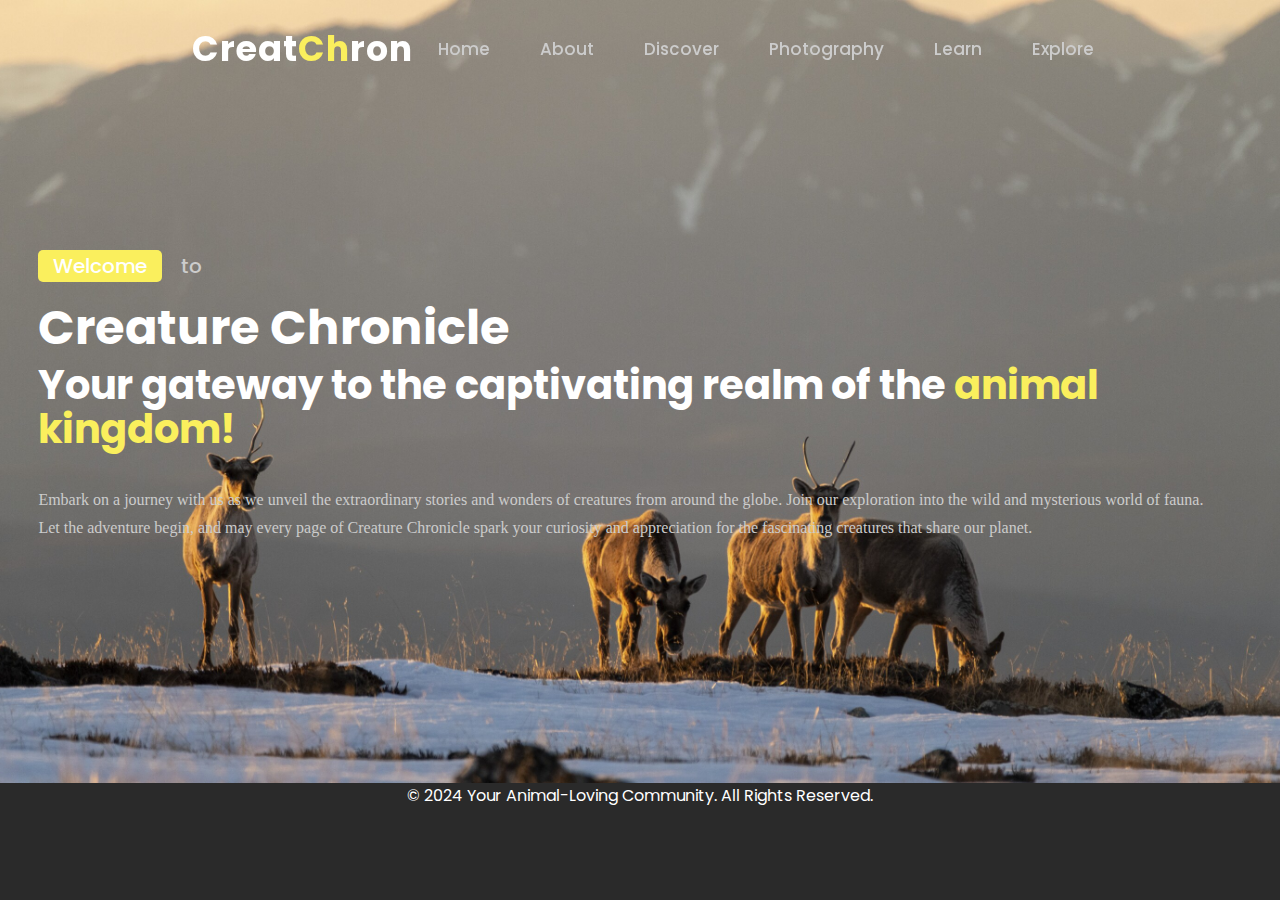
<file: index.html>
<!DOCTYPE html>
<html lang="en">
<head>
    <meta charset="UTF-8">
    <meta name="viewport" content="width=device-width, initial-scale=1.0">
    <title>Creature Chronicle</title>

    <link rel="stylesheet" href="assets/css/style.css">

     <!-- Boxicons -->
     <link href='https://unpkg.com/boxicons@2.1.4/css/boxicons.min.css' rel='stylesheet'>

     <!-- Favicons -->
     <link href="assets/images/favicon.png" rel="icon">

     <link rel="preconnect" href="https://fonts.googleapis.com">
     <link rel="preconnect" href="https://fonts.gstatic.com" crossorigin>
     <link href="https://fonts.googleapis.com/css2?family=Poppins:wght@900&display=swap" rel="stylesheet">

</head>
<body>
    <header>
        <a href="#" class="logo">Creat<span>Ch</span>ron</a>

        <ul class="navlist">
            <li><a href="index.html" class="active">Home</a></li>
            <li><a href="web-pages/about.html" >About</a></li>
            <li><a href="web-pages/discover.html" >Discover</a></li>
            <li><a href="web-pages/photography.html" >Photography</a></li>
            <li><a href="web-pages/learn.html" >Learn</a></li>
            <li><a href="web-pages/explore.html" >Explore</a></li>
        </ul>

        <div class="bx bx-menu" id="menu-icon">

        </div>

    </header>
   
    <section class="home" id="home">
        <div class="home-text">
            <div class="slide">
                <span class="one">Welcome</span>
                <span class="two">to</span>
            </div>

            <h1>Creature Chronicle</h1>
            <h3>Your gateway to the captivating realm of the <span>animal kingdom!</span></h3>
            <p> Embark on a journey with us as we unveil the extraordinary stories and wonders of creatures from around the globe. Join our exploration into the wild and mysterious world of fauna. <br> 
                Let the adventure begin, and may every page of Creature Chronicle spark your curiosity and appreciation for the fascinating creatures that share our planet.</p>
        </div>
        
    </section>

    <footer><center>&copy; 2024 Your Animal-Loving Community. All Rights Reserved.</center></footer>

    <script src="script.js"></script>

</body>
</html>
</file>
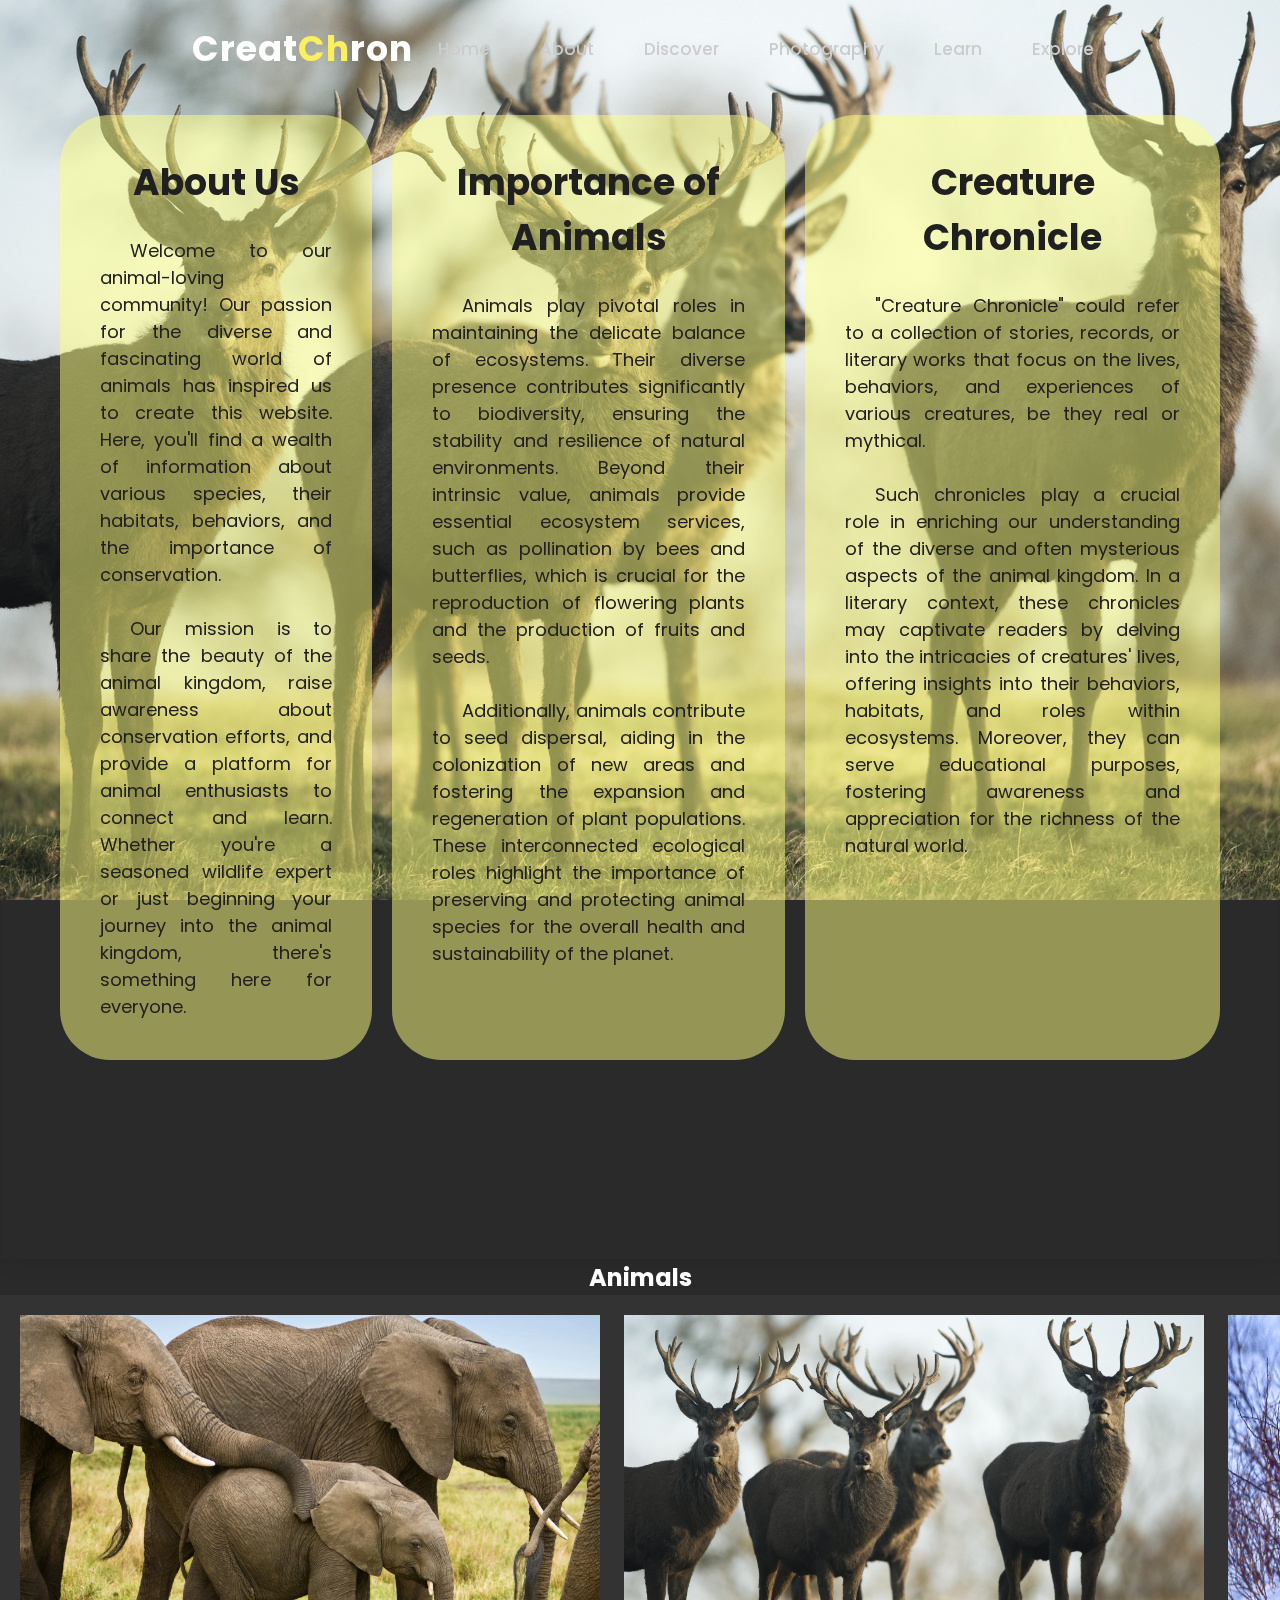
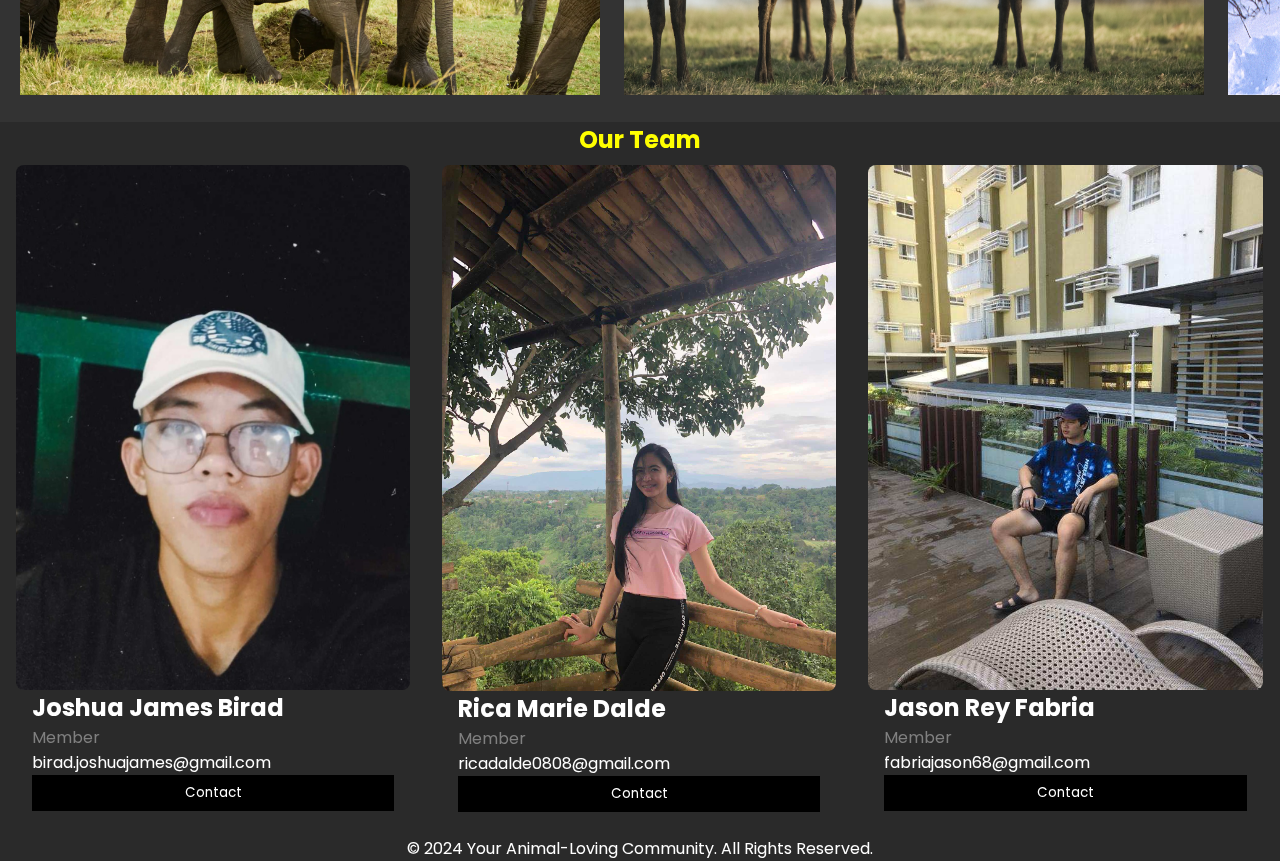
<file: web-pages/about.html>
<!DOCTYPE html>
<html lang="en">
<head>
    <meta charset="UTF-8">
    <meta name="viewport" content="width=device-width, initial-scale=1.0">
    <title>Creature Chronicle</title>

    <link rel="stylesheet" href="../assets/css/style.css">

     <!-- Boxicons -->
     <link href='https://unpkg.com/boxicons@2.1.4/css/boxicons.min.css' rel='stylesheet'>

     <!-- Favicons -->
     <link href="../assets/images/favicon.png" rel="icon">

     <link rel="preconnect" href="https://fonts.googleapis.com">
     <link rel="preconnect" href="https://fonts.gstatic.com" crossorigin>
     <link href="https://fonts.googleapis.com/css2?family=Poppins:wght@900&display=swap" rel="stylesheet">


</head>
<body>
    <header>
        <a href="#" class="logo">Creat<span>Ch</span>ron</a>

        <ul class="navlist">
            <li><a href="../index.html" class="active">Home</a></li>
            <li><a href="../web-pages/about.html" >About</a></li>
            <li><a href="../web-pages/discover.html" >Discover</a></li>
            <li><a href="../web-pages/photography.html" >Photography</a></li>
            <li><a href="../web-pages/learn.html" >Learn</a></li>
            <li><a href="../web-pages/explore.html" >Explore</a></li>
        </ul>

        <div class="bx bx-menu" id="menu-icon">

        </div>

    </header>

    <!-- about section -->
    <section id="about" class="about-section">
        <div class="abt-section">
            <div class="abt-img">
                <h1><center>About Us</center></h1> <br>
                <p class="indented-text">Welcome to our animal-loving community! Our passion for the diverse and fascinating world of animals has inspired us to create this website. Here, you'll find a wealth of information about various species, their habitats, behaviors, and the importance of conservation.</p> 
                <br>
                <p class="indented-text">Our mission is to share the beauty of the animal kingdom, raise awareness about conservation efforts,
                    and provide a platform for animal enthusiasts to connect and learn. Whether you're a seasoned wildlife
                    expert or just beginning your journey into the animal kingdom, there's something here for everyone.</p>
            </div>
        
            <div class="abt-img">
                <h1><center>Importance of Animals</center></h1> <br>
                <p class="indented-text">Animals play pivotal roles in maintaining the delicate balance of ecosystems. Their diverse presence contributes significantly to biodiversity, ensuring the stability and resilience of natural environments. Beyond their intrinsic value, animals provide essential ecosystem services, such as pollination by bees and butterflies, which is crucial for the reproduction of flowering plants and the production of fruits and seeds.</p> 
                <br>
                <p class="indented-text">Additionally, animals contribute to seed dispersal, aiding in the colonization of new areas and fostering the expansion and regeneration of plant populations. These interconnected ecological roles highlight the importance of preserving and protecting animal species for the overall health and sustainability of the planet.</p>
            </div>
        
            <div class="abt-img">
                <h1><center>Creature Chronicle</center></h1> <br>
                <p class="indented-text">"Creature Chronicle" could refer to a collection of stories, records, or literary works that focus on the lives, behaviors, and experiences of various creatures, be they real or mythical.</p>
                <br>
                <p class="indented-text">Such chronicles play a crucial role in enriching our understanding of the diverse and often mysterious aspects of the animal kingdom. In a literary context, these chronicles may captivate readers by delving into the intricacies of creatures' lives, offering insights into their behaviors, habitats, and roles within ecosystems. Moreover, they can serve educational purposes, fostering awareness and appreciation for the richness of the natural world.</p>
            </div>
        </div>
        
           
    </section> 
            
        <body>
        
          <!-- Existing content goes here -->
        
          <h2><center>Animals</center></h2>
        
          <div class="scroll-container">
            <img src="../ele.webp" alt="ele" width="600" height="400">
            <img src="../goat.jpg" alt="goat" width="600" height="400">
            <img src="../beeer.png" alt="beeer" width="600" height="400">
            <img src="../shark.webp" alt="shark" width="600" height="400">
            <img src="../panda.jpg" alt="panda" width="600" height="400">
            <img src="../tucks.jpg" alt="tucks" width="600" height="400">
            <img src="../octupos.webp" alt="octupos" width="600" height="400">
            <img src="../lizard.jpg" alt="lizard" width="600" height="400">
            <img src="../snakes.webp" alt="snake" width="600" height="400">
            <img src="../crocs.webp" alt="crocs" width="600" height="400">
            <img src="../liom.webp" alt="liom" width="600" height="400">
             

          </div>
          </div>
          </div>

          </div>

          </div>
            
           
                    
        
    </section> 
    <!-- team section -->
    <h2 style="text-align:center; color:yellow;">Our Team</h2>

    <div class="row">
        <div class="column">
            <div class="card">
                <img src="../birad.jpg" alt="Joshua" style="width:100%">
                <div class="container">
                    <h2>Joshua James Birad</h2>
                    <p class="title">Member</p>
                    <p>birad.joshuajames@gmail.com
                        </p>
                    <p><button class="button">Contact</button></p>
                </div>
            </div>
        </div>

        <div class="column">
            <div class="card">
                <img src="../dalde.jpg" alt="Rica" style="width:100%">
                <div class="container">
                    <h2>Rica Marie Dalde</h2>
                    <p class="title">Member</p>
                   
                    <p>ricadalde0808@gmail.com</p>
                    <p><button class="button">Contact</button></p>
                </div>
            </div>
        </div>

        <div class="column">
            <div class="card">
                <img src="../jason.jpg" alt="Jason" style="width:100%">
                <div class="container">
                    <h2>Jason Rey Fabria</h2>
                    <p class="title">Member</p>
                    
                    <p>fabriajason68@gmail.com</p>
                    <p><button class="button" >Contact</button></p>
                </div>
            </div>
        </div>
    </div>

    <footer><center>&copy; 2024 Your Animal-Loving Community. All Rights Reserved.</center></footer>

    <script src="../script.js"></script>

</body>
</html>
</file>
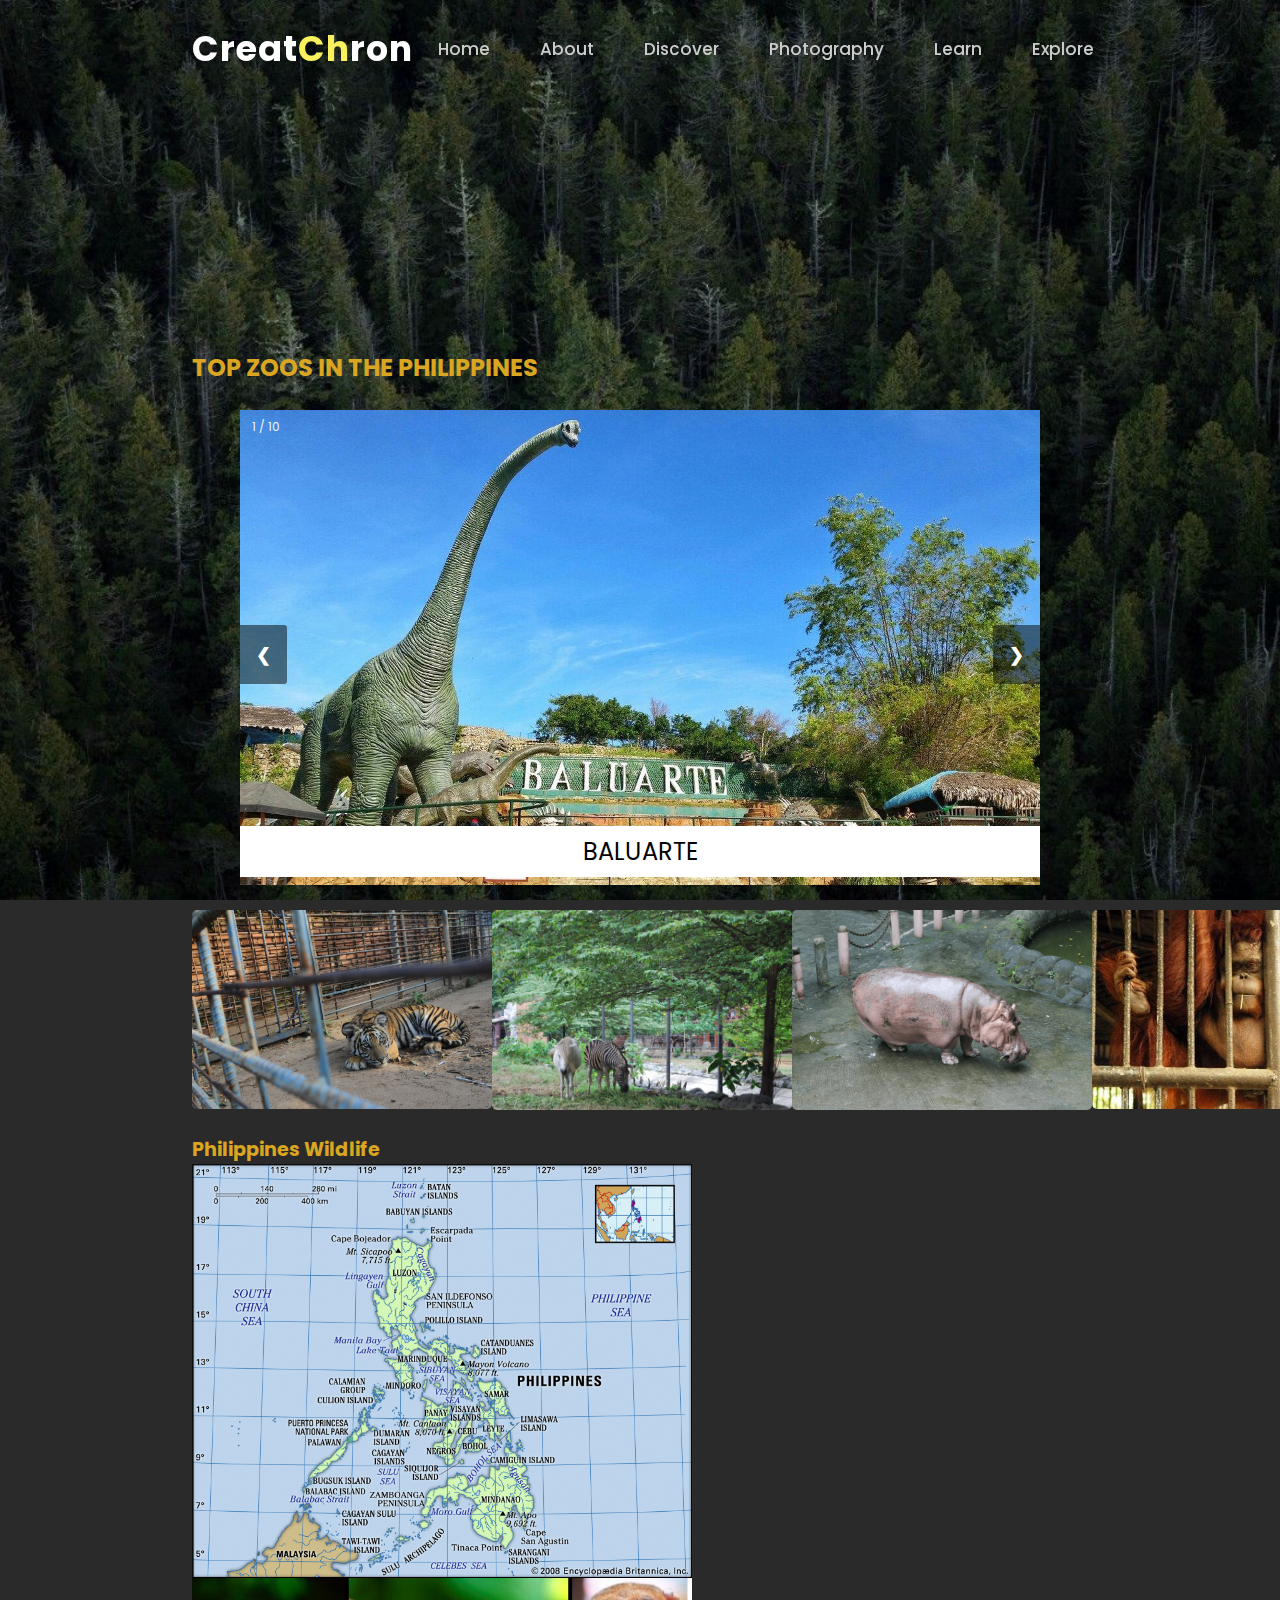
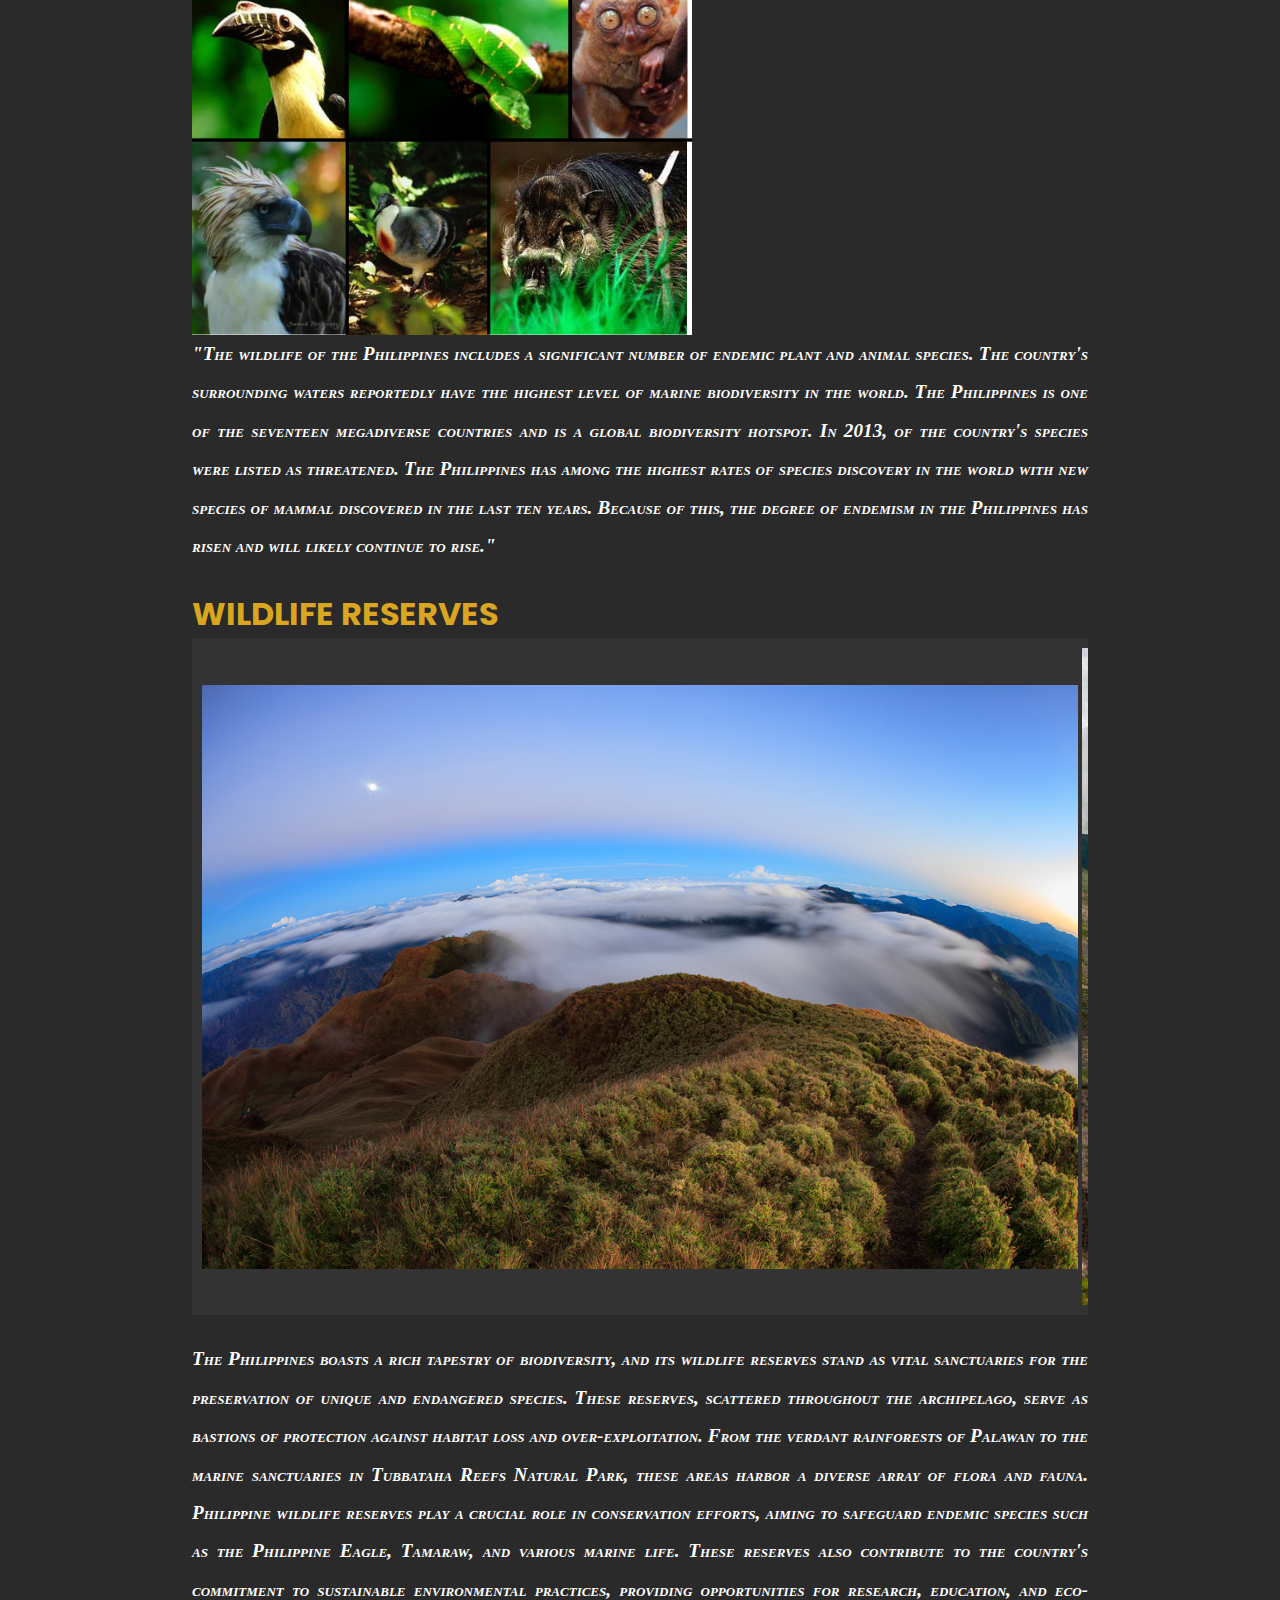
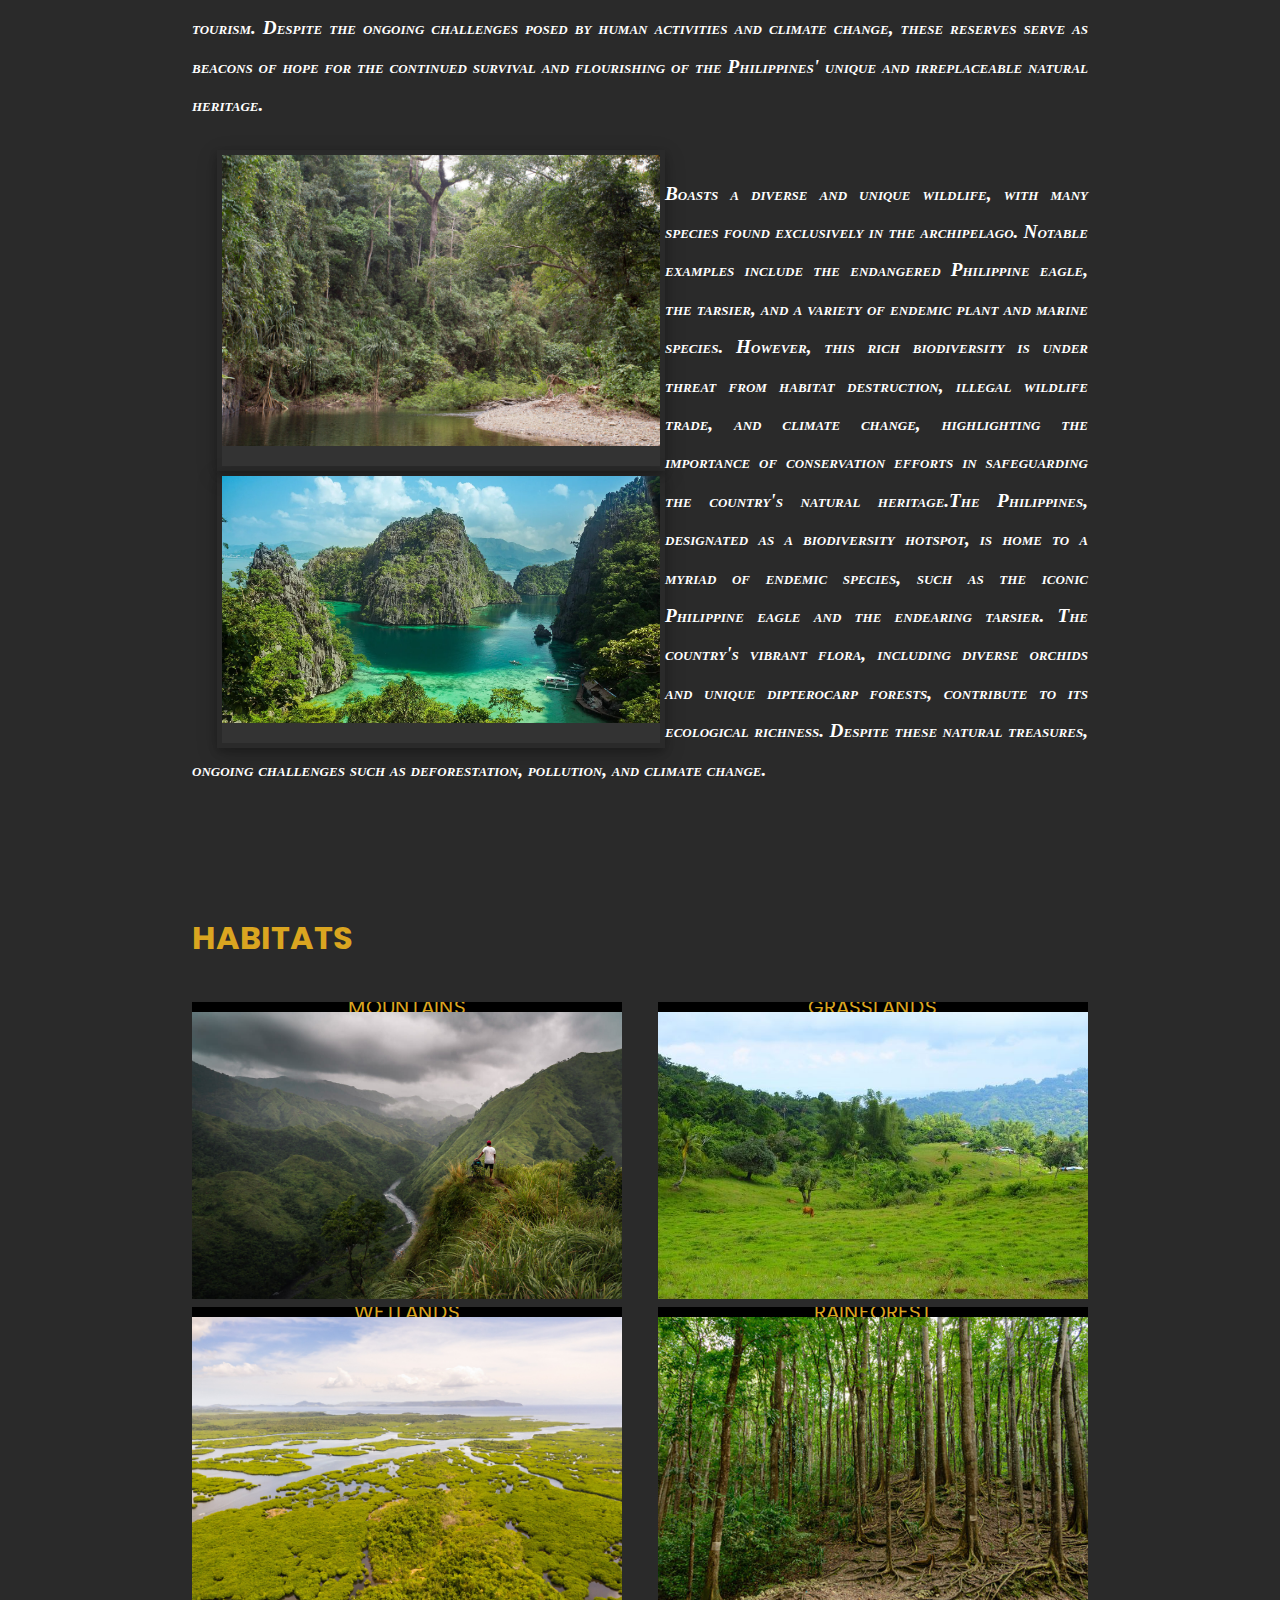
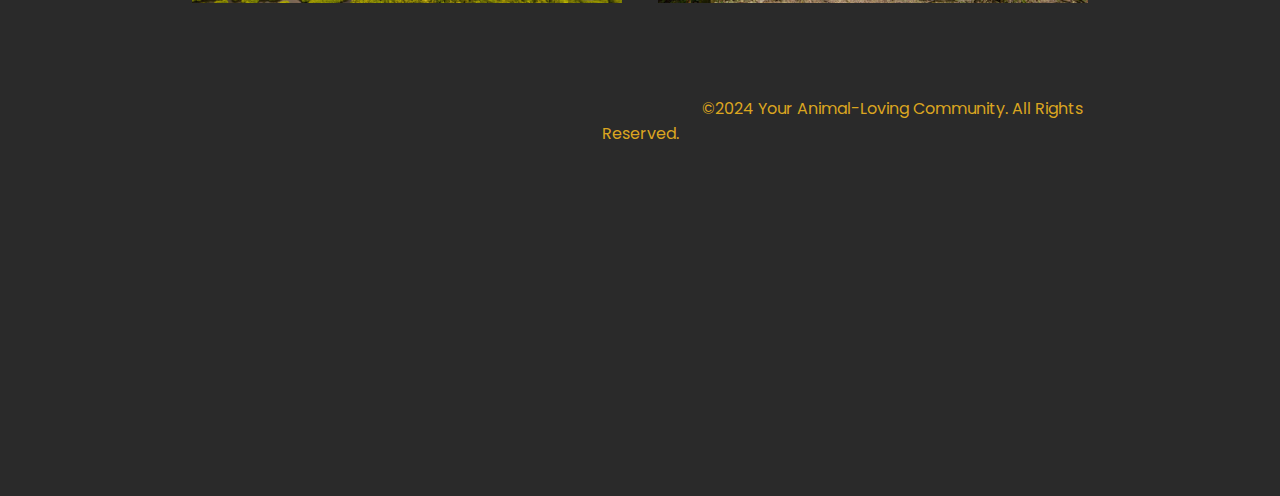
<file: web-pages/explore.html>
<!DOCTYPE html>
<html lang="en">
<head>
    <meta charset="UTF-8">
    <meta name="viewport" content="width=device-width, initial-scale=1.0">
    <title>Creature Chronicle</title>

    <link rel="stylesheet" href="../assets/css/explore.css">
    <link rel="stylesheet" href="../assets/css/style.css">

     <!-- Boxicons -->
     <link href='https://unpkg.com/boxicons@2.1.4/css/boxicons.min.css' rel='stylesheet'>

     <!-- Favicons -->
     <link href="../assets/images/favicon.png" rel="icon">

     <link rel="preconnect" href="https://fonts.googleapis.com">
     <link rel="preconnect" href="https://fonts.gstatic.com" crossorigin>
     <link href="https://fonts.googleapis.com/css2?family=Poppins:wght@900&display=swap" rel="stylesheet">


</head>
<body>
    <header>
        <a href="#" class="logo">Creat<span>Ch</span>ron</a>

        <ul class="navlist">
            <li><a href="../index.html" class="active">Home</a></li>
            <li><a href="../web-pages/about.html" >About</a></li>
            <li><a href="../web-pages/discover.html" >Discover</a></li>
            <li><a href="../web-pages/photography.html" >Photography</a></li>
            <li><a href="../web-pages/learn.html" >Learn</a></li>
            <li><a href="../web-pages/explore.html" >Explore</a></li>
        </ul>

        <div class="bx bx-menu" id="menu-icon">

        </div>

    </header>

    <section class="explore-section">
        
        <h2 class="explore-title">TOP ZOOS IN THE PHILIPPINES</h2> 
        <br>
        <!-- Slideshow container -->
        <div class="explore-slideshow-container">
            <!-- Full-width images with number and caption text -->
            <div class="explore-mySlides fade">
                <div class="explore-numbertext">1 / 10</div>
                <img src="../baluarte.jpg" style="width:100%">
                <div class="explore-text">BALUARTE</div>
            </div>

            <div class="explore-mySlides fade">
                <div class="explore-numbertext">2 / 10</div>
                <img src="../ark.webp" style="width:100%">
                <div class="explore-text">ARK VILLAN ZOO</div>
            </div>

            <div class="explore-mySlides fade">
                <div class="explore-numbertext">3 / 10</div>
                <img src="../residence-inn-tagaytay.jpg" style="width:100%">
                <div class="explore-text">RESIDENCE-INN-TAGAYTAY</div>
            </div>

            <div class="explore-mySlides fade">
                <div class="explore-numbertext">4 / 10</div>
                <img src="../zoocobia2.jpg" style="width:100%">
                <div class="explore-text">ZOOCOBIA ZOO</div>
            </div>

            <div class="explore-mySlides fade">
                <div class="explore-numbertext">5 / 10</div>
                <img src="../cebu safari.webp" style="width:100%">
                <div class="explore-text">CEBU SAFARI PARK</div>
            </div>

            <div class="explore-mySlides fade">
                <div class="explore-numbertext">6 / 10</div>
                <img src="../albay 2.jpg" style="width:100%">
                <div class="explore-text">ALBAY PARK WILDLIFE</div>
            </div>

            <div class="explore-mySlides fade">
                <div class="explore-numbertext">7 / 10</div>
                <img src="../malabon.jpg_large" style="width:100%">
                <div class="explore-text">MALABON ZOO</div>
            </div>

            <div class="explore-mySlides fade">
                <div class="explore-numbertext">8 / 10</div>
                <img src="../clark safari.webp" style="width:100%">
                <div class="explore-text">CLARK SAFARI PARK</div>
            </div>

            <div class="explore-mySlides fade">
                <div class="explore-numbertext">9 / 10</div>
                <img src="../paradizoo-42.webp" style="width:100%">
                <div class="explore-text">PARADIZOO PARK</div>
            </div>

            <div class="explore-mySlides fade">
                <div class="explore-numbertext">10 / 10</div>
                <img src="../PALAWAN WILDLIFE.jpg" style="width:100%">
                <div class="explore-text">PALAWAN WILDLIFE</div>
            </div>
 

            <!-- Next and previous buttons -->
            <a class="explore-prev" onclick="plusSlides(-1)">&#10094;</a>
            <a class="explore-next" onclick="plusSlides(1)">&#10095;</a>
        </div>
        <br>
        <div class="image-row">
        <img id="myImg" src="../tiger.jpg" alt="tigerist" style="width:100%;max-width:300px">
        <img id="myImg" src="../horse.webp" alt="tigerist" style="width:100%;max-width:300px">
        <img id="myImg" src="../hipotamus.jpg" alt="tigerist" style="width:100%;max-width:300px">
        <img id="myImg" src="../monks.jpg" alt="tigerist" style="width:100%;max-width:300px">
      

    </div>
    <br>
    
  <!-- The Modal -->
  <div id="myModal" class="modal">
    <span class="close">&times;</span>
    <img class="modal-content" id="img01">
    <div id="caption"></div>
  </div>
  <h3>Philippines Wildlife</h3>
  <img src="../PHILIPPINES.jpg" alt="PHILIPPINES" style="width:500%;max-width:500px">
  <img src="../PH WILDLIFE.jpg" alt="FLAG" style="width:100%;max-width:500px">
    <p>"The wildlife of the Philippines includes a significant number of endemic plant and animal species. The country's surrounding waters reportedly have the highest level of marine biodiversity in the world. The Philippines is one of the seventeen megadiverse countries and is a global biodiversity hotspot. In 2013, of the country's species were listed as threatened.

        The Philippines has among the highest rates of species discovery in the world with new species of mammal discovered in the last ten years. Because of this, the degree of endemism in the Philippines has risen and will likely continue to rise."</p>
    <br>
    <h1>WILDLIFE RESERVES</h1>
    <div class="container">
        <img src="../newreserves1.jpg" alt="wildlife1"  style="width:100%;max-width:2000px">
        <img src="../wildlife20.jpg" alt="wildelife2">
        <img src="../wildlife3.jpg" alt="wildlife3">
        <img src="../wildlife4.jpg" alt="wildlife4">
     
      </div>
      <br>
      <p>The Philippines boasts a rich tapestry of biodiversity, and its wildlife reserves stand as vital sanctuaries for the preservation of unique and endangered species. These reserves, scattered throughout the archipelago, serve as bastions of protection against habitat loss and over-exploitation. From the verdant rainforests of Palawan to the marine sanctuaries in Tubbataha Reefs Natural Park, these areas harbor a diverse array of flora and fauna. Philippine wildlife reserves play a crucial role in conservation efforts,
         aiming to safeguard endemic species such as the Philippine Eagle, Tamaraw, and various marine life. These reserves also contribute to the country's commitment to sustainable environmental practices, providing opportunities for research, education, and eco-tourism. Despite the ongoing challenges posed by human activities and climate change, 
        these reserves serve as beacons of hope for the continued survival and flourishing of the Philippines' unique and irreplaceable natural heritage.</p>
        <br>
        <div class="polaroid">
            <img src="../pola1.jpg" alt="5 Terre" style="width:100%">
            <div class="container">
           
            </div>
          </div>
          <br>
          <div class="polaroid">
            <img src="../new.webp" alt="Norther Lights" style="width:100%">
            <div class="container">
            
            </div>
          </div>
         <p>Boasts a diverse and unique wildlife, with many species found exclusively in the archipelago. 
            Notable examples include the endangered Philippine eagle, the tarsier, and a variety of endemic plant and marine species. However, this rich biodiversity is under threat from habitat destruction,
             illegal wildlife trade, and climate change, highlighting the importance of conservation efforts in safeguarding the country's natural heritage.The Philippines, designated as a biodiversity hotspot,
              is home to a myriad of endemic species, such as the iconic Philippine eagle and the endearing tarsier. The country's vibrant flora, including diverse orchids and unique dipterocarp forests,
               contribute to its ecological richness. Despite these natural treasures, ongoing challenges such as deforestation, pollution, 
             and climate change.</p>
             <br>
             <br>
             <br>
             <br>
             <br>

            <h1>HABITATS</h1>
            <br>
            <br>
            <div class="habitats-container">
                <div class="habitat-container">
                    <img src="../HABITATS1.jpg" alt="Habitat 1" class="habitat-image">
                    <div class="habitat-overlay">
                        <div class="habitat-text">MOUNTAINS</div>
                    </div>
                </div>
                <br>
                <div class="habitat-container">
                    <img src="../grasslands.jpg" alt="Habitat 2" class="habitat-image">
                    <div class="habitat-overlay">
                        <div class="habitat-text">GRASSLANDS </div>
                    </div>
                </div>

                <div class="new-habitats-container">
                    <div class="new-habitat-container">
                        <img src="../WETLANDS4.jfif" alt="New Habitat" class="new-habitat-image">
                        <div class="new-habitat-overlay">
                            <div class="new-habitat-text">WETLANDS </div>
                        </div>
                    </div>
                    <BR>
                    <div class="new-habitat-container">
                        <img src="../RAINFOREST 2.jpg" alt="New Habitat" class="new-habitat-image">
                        <div class="new-habitat-overlay">
                            <div class="new-habitat-text">RAINFOREST </div>
                        </div>
                    </div>
                </div>
                
                <BR>
                    <BR>
                        <BR>
                <footer><center>&nbsp&nbsp&nbsp&nbsp&nbsp&nbsp&nbsp&nbsp&nbsp&nbsp&nbsp&nbsp&nbsp&nbsp&nbsp&nbsp&nbsp&nbsp&nbsp&nbsp&nbsp&nbsp&nbsp&nbsp&nbsp&nbsp&nbsp&nbsp&nbsp&nbsp&nbsp&nbsp&nbsp&nbsp&nbsp&nbsp&nbsp&nbsp&nbsp&nbsp&nbsp&nbsp&nbsp&nbsp&nbsp&nbsp&nbsp&nbsp&nbsp&nbsp&nbsp
                    &nbsp&nbsp&nbsp&nbsp&nbsp&nbsp&nbsp&nbsp&nbsp&nbsp&nbsp&nbsp&nbsp&nbsp&nbsp&nbsp&nbsp&nbsp&nbsp&nbsp&nbsp&nbsp&nbsp&nbsp&nbsp&nbsp&nbsp&nbsp&nbsp&nbsp&nbsp&nbsp&nbsp&nbsp&nbsp&nbsp&nbsp&nbsp&nbsp&nbsp&nbsp&nbsp&nbsp&nbsp&nbsp&nbsp&nbsp&nbsp&nbsp&nbsp&nbsp&nbsp&nbsp&nbsp&nbsp&nbsp&nbsp&nbsp&nbsp&nbsp&nbsp&nbsp
                    &nbsp&nbsp&nbsp&nbsp&nbsp&nbsp&nbsp&nbsp&nbsp&nbsp &copy;2024 Your Animal-Loving Community. All Rights Reserved.</center></footer>



    <script src="../script.js"></script>
    <script src="../explore.js"></script>

</body>
</html>
</file>
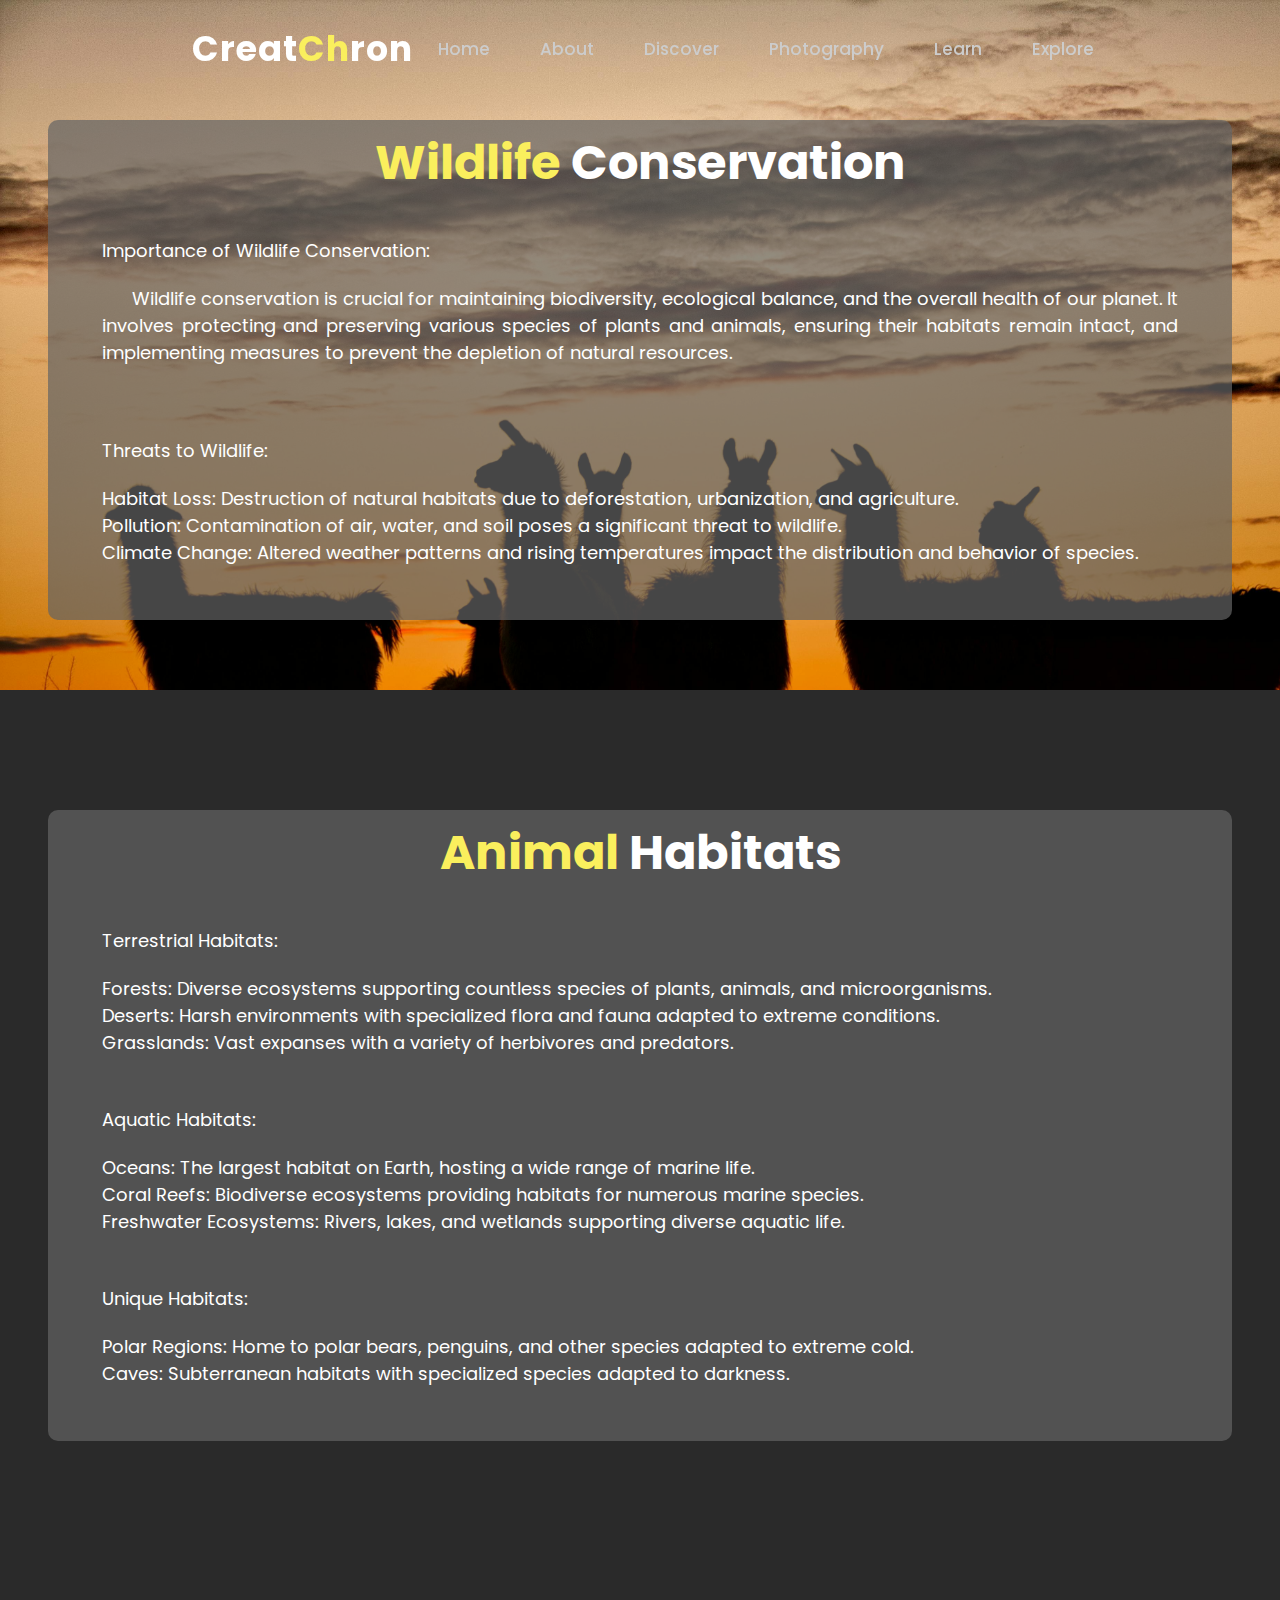
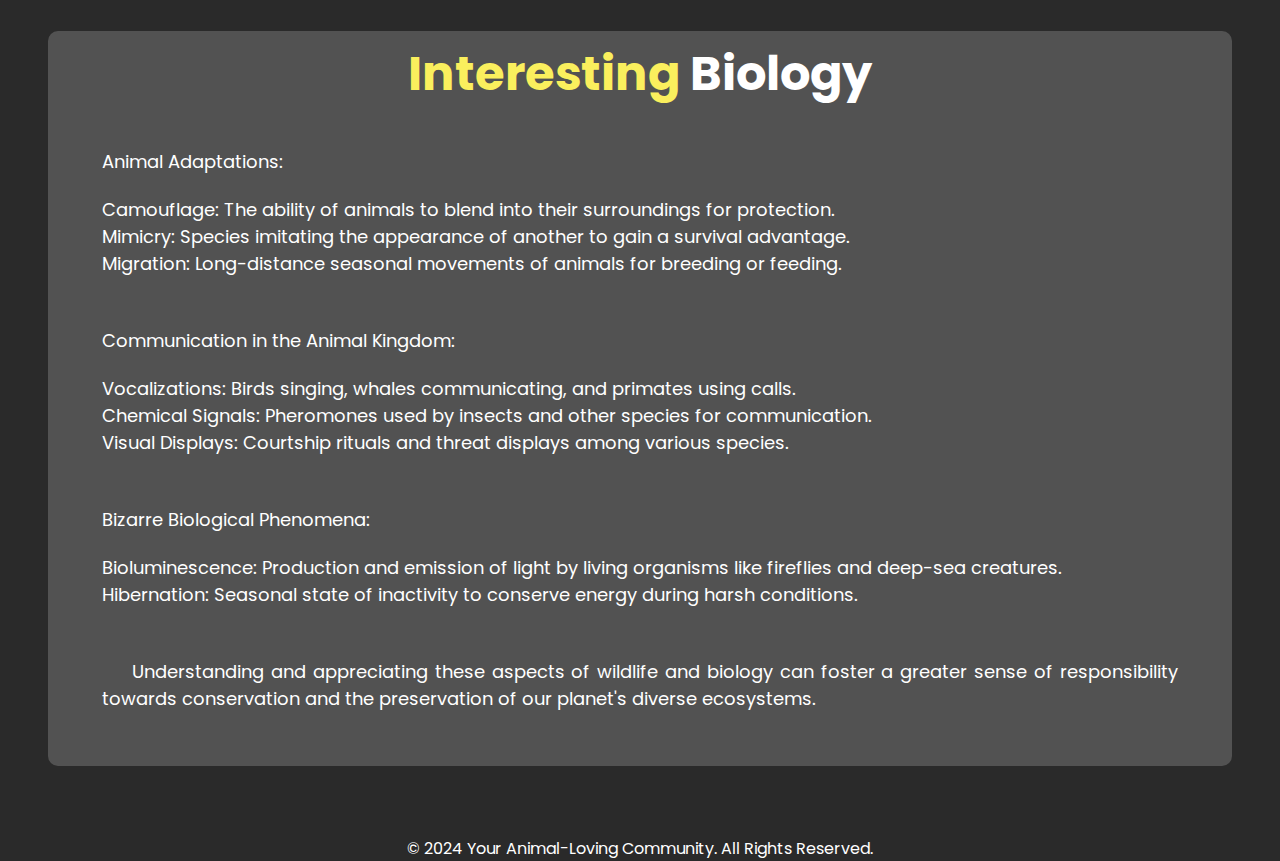
<file: web-pages/learn.html>
<!DOCTYPE html>
<html lang="en">
<head>
    <meta charset="UTF-8">
    <meta name="viewport" content="width=device-width, initial-scale=1.0">
    <title>Creature Chronicle</title>

    <link rel="stylesheet" href="../assets/css/style.css">

     <!-- Boxicons -->
     <link href='https://unpkg.com/boxicons@2.1.4/css/boxicons.min.css' rel='stylesheet'>

     <!-- Favicons -->
     <link href="../assets/images/favicon.png" rel="icon">

     <link rel="preconnect" href="https://fonts.googleapis.com">
     <link rel="preconnect" href="https://fonts.gstatic.com" crossorigin>
     <link href="https://fonts.googleapis.com/css2?family=Poppins:wght@900&display=swap" rel="stylesheet">

     
</head>
<body>
    <header>
        <a href="#" class="logo">Creat<span>Ch</span>ron</a>

        <ul class="navlist">
            <li><a href="../index.html" class="active">Home</a></li>
            <li><a href="../web-pages/about.html" >About</a></li>
            <li><a href="../web-pages/discover.html" >Discover</a></li>
            <li><a href="../web-pages/photography.html" >Photography</a></li>
            <li><a href="../web-pages/learn.html" >Learn</a></li>
            <li><a href="../web-pages/explore.html" >Explore</a></li>
        </ul>

        <div class="bx bx-menu" id="menu-icon">

        </div>

    </header>

    <!-- learn section -->
    <section id="learn" class="learn-section">
        <div class="additional-box">
            <div class="main-text">
                <p></p>
                <h2><span>Wildlife </span> Conservation</h2>
            </div>

            <div class="learn-img">
                <p> <p>Importance of Wildlife Conservation:</p> <br>
                    <p class="indented-text"> Wildlife conservation is crucial for maintaining biodiversity, ecological balance, and the overall health of our planet. It involves protecting and preserving various species of plants and animals, ensuring their habitats remain intact, and implementing measures to prevent the depletion of natural resources.</p> <br>
                </p>
            </div>
            <div class="learn-img">
                    <p>Threats to Wildlife:</p> <br>
                    
                <p> Habitat Loss: Destruction of natural habitats due to deforestation, urbanization, and agriculture. <br>
                    Pollution: Contamination of air, water, and soil poses a significant threat to wildlife. <br>
                    Climate Change: Altered weather patterns and rising temperatures impact the distribution and behavior of species.</p>
                </p>
            </div>
        </div>
    </section> 


    <section id="earn" class="learn-section">
        <div class="add-box">
            <div class="main-text">
                <p></p>
                <h2><span>Animal </span> Habitats</h2>
            </div>

            <div class="learn-img">
                <p> <p>Terrestrial Habitats:</p> <br>
                    
                <p> Forests: Diverse ecosystems supporting countless species of plants, animals, and microorganisms. <br>
                    Deserts: Harsh environments with specialized flora and fauna adapted to extreme conditions. <br>
                    Grasslands: Vast expanses with a variety of herbivores and predators.</p>
                </p>
            </div>

            <div class="learn-img">
                <p> <p>Aquatic Habitats:</p> <br>
                    
                <p> Oceans:  The largest habitat on Earth, hosting a wide range of marine life. <br>
                    Coral Reefs:  Biodiverse ecosystems providing habitats for numerous marine species. <br>
                    Freshwater Ecosystems:  Rivers, lakes, and wetlands supporting diverse aquatic life.</p>
                </p>
            </div>

            <div class="learn-img">
                <p> <p>Unique Habitats:</p> <br>
                    
                <p> Polar Regions: Home to polar bears, penguins, and other species adapted to extreme cold. <br>
                    Caves: Subterranean habitats with specialized species adapted to darkness.</p>
                </p>
            </div>
        </div>
    </section> 

    <section id="learn" class="learn-section">
        <div class="additional-box">
            <div class="main-text">
                <p></p>
                <h2><span>Interesting </span> Biology</h2>
            </div>

            <div class="learn-img">
                <p> 
                    <p>Animal Adaptations:</p> <br>
                    
                <p> Camouflage: The ability of animals to blend into their surroundings for protection. <br>
                    Mimicry: Species imitating the appearance of another to gain a survival advantage.<br>
                    Migration: Long-distance seasonal movements of animals for breeding or feeding.</p>
                </p>
            </div>
            <div class="learn-img">
                <p> 
                    <p>Communication in the Animal Kingdom:</p> <br>
                    
                <p> Vocalizations: Birds singing, whales communicating, and primates using calls. <br>
                    Chemical Signals: Pheromones used by insects and other species for communication.<br>
                    Visual Displays: Courtship rituals and threat displays among various species.</p>
                </p>
            </div>
            <div class="learn-img">
                <p> 
                    <p>Bizarre Biological Phenomena:</p> <br>
                    
                <p> Bioluminescence: Production and emission of light by living organisms like fireflies and deep-sea creatures. <br>
                    Hibernation: Seasonal state of inactivity to conserve energy during harsh conditions.</p>
                </p>
            </div>
            <div class="learn-img">
                <p> 
                    <p class="indented-text">Understanding and appreciating these aspects of wildlife and biology can foster a greater sense of responsibility towards conservation and the preservation of our planet's diverse ecosystems.</p>
            
                </p>
            </div>
        </div>
    </section> 
    

    <footer><center>&copy; 2024 Your Animal-Loving Community. All Rights Reserved.</center></footer>

    <script src="../script.js"></script>

</body>
</html>
</file>
<file: assets/css/style.css>
*{
    padding: 0;
    margin: 0;
    box-sizing: border-box;
    font-family: 'Poppins', sans-serif;
    text-decoration: none;
    list-style: none;
    scroll-behavior: smooth;
}

:root{
    --bg-color: #2a2a2a;
    --second-bg-color: #202020;
    --text-color: #fff;
    --second-color: #ccc;
    --main-color: #FAEF5D;
    --big-font: 5rem
    --h2-font: 3rem;
    --p-font: 1.1rem;
}

body{
    background: var(--bg-color);
    color: var(--text-color);
}

header{
    position: fixed;
    width: 100%;
    top: 0;
    right: 0;
    z-index: 1000;
    display: flex;
    align-items: center;
    justify-content: space-between;
    background: transparent;
    padding: 22px 15%;
    border-bottom: 1px solid transparent;
    transition: all .45s ease;
}

.logo{
    color: var(--text-color);
    font-size: 35px;
    font-weight: 700;
    letter-spacing: 1px;
}

span{
    color: var(--main-color)
}

.navlist{
    display: flex;
}

.navlist a{
    color: var(--second-color);
    font-size: 17px;
    font-weight: 500;
    margin: 0 25px;
    transition: all .45s ease;   
}

.navlist a:hover{
    color: var(--main-color); 
}

#menu-icon{
    font-size: 35px;
    color: var(--text-color);
    z-index: 10001;
    cursor: pointer;
    margin-left: 25px;
    display: none;
}
/*home section*/
section{
    padding: 160px 15% 120px;
}

.home{
    position: relative;
    height: 100vh;
    width: 100%;
    background-image: url(../images/deer2.jpeg);
    background-size: cover;
    background-position: center;
    display: flex;
    align-items: center;
    justify-content: flex-start;
}

.slide{
    margin-bottom: 20px;
}

.one{
    display: inline-block;
    margin-right: 15px;
    height: 32px;
    padding: 0 15px;
    line-height: 32px;
    font-size: 20px;
    font-weight: 500;
    border-radius: 5px;
    background: var(--main-color);
    color: var(--text-color);
}

.two{
    display: inline-block;
    color: var(--second-color);
    font-size: 20px;
    font-weight: 500;
}

.home-text h1{
    font-size: 300%;
    font-weight: 700;
    color: var(--text-color);
    line-height: 1.1;
    margin: 0 0 8px;
}

.home-text h3{
    color: var(--text-color);
    margin: 0 0 35px;
    font-size: 160%;
    font-weight: 700;
    line-height: 1.1;
}

.home-text p{
    color: var(--second-color);
    font-size: var(--p-font);
    line-height: 1.8;
    margin-bottom: 40px;
    text-align: justify;
    font-family: 'calibri';
}

/*about section*/
.abt-section {
    display: flex;
    flex-direction: row;
    gap: 20px;
}

.abt-img {
    text-align: justify;
    max-width: 600px;
    background-color: rgba(255, 255, 128, .5);
    margin: 0;
    padding: 40px;
    border-radius: 50px;
}

@media (max-width: 500px) {
    .abt-img {
        max-width: 100%; 
    }
}

.indented-text {
    text-indent: 30px; 
}

section.about-section {
    background-image: url(../images/about/goat.jpg);
    padding-bottom: 200px;
    padding-top: 115px; 
    background-size: cover;
    background-attachment: fixed;
}

@media (max-width: 600px) {
    section.about-section {
        background-attachment: fixed; 
        padding-bottom: 100px; 
        padding-top: 80px; 
    }
}

.about-section {
    padding: 60px; 
    text-align: center;
    background-color: #474e5d;
    color: #202020;
    font-size: large;
    font-family:'Lucida Sans', 'Lucida Sans Regular', 'Lucida Grande', 'Lucida Sans Unicode', Verdana, sans-serif;
    box-shadow: 0 0 20px rgba(0, 0, 0, 0.1); 
}

.scroll-container {
    background-color: #333;
    overflow: auto;
    white-space: nowrap;
    padding: 10px;
}

.scroll-container img {
    padding: 10px;
}

section#about {
    display: flex;
    flex-direction: row;
    gap: 5rem;
    justify-content: center;
    align-items: center;
    transition: 0.3s;
}

 
@keyframes slideIn {
    0% { opacity: 0; transform: translateX(-20px); }
    100% { opacity: 1; transform: translateX(0); }
  }
  .about-section:nth-child(3) {
    animation: rotateIn 1s ease-in-out;
  }
  
  
  .about-section:nth-child(2) {
    animation: slideIn 1s ease-in-out;
  }
  
  
  .about-section {
    animation: fadeIn 1s ease-in-out;
  }
  
/* team section */
body {
    font-family: Arial, Helvetica, sans-serif;
    margin: 0;
    
}

html {
    box-sizing: border-box;
}

*, *:before, *:after {
    box-sizing: inherit;
}

.column {
    float: left;
    width: 33.3%;
    margin-bottom: 16px;
    padding: 0 8px;
}

.card {
    
    margin: 8px;
    transition: 0.3s; 
    
}

.card:hover {
    transform: scale(1.1);
}
.container {
    padding: 0 16px;
}

.container::after, .row::after {
    content: "";
    clear: both;
    display: table;
}

.title {
    color: grey;
}

.button {
    border: none;
    outline: 0;
    display: inline-block;
    padding: 8px;
    color: white;
    background-color: #000;
    text-align: center;
    cursor: pointer;
    width: 100%;
    transition: background-color 0.3s;
}

.button:hover {
    background-color: #555;
}

@media screen and (max-width: 650px) {
    .column {
        width: 100%;
        display: block;
    }
}


/*discover section*/
.main-text{
    text-align: center;
}

.main-text p{
    color: var(--second-color);
    font-size: 15px;
    margin-bottom: 15px;
}

.main-text h2{
    font-size: 48px;
    line-height: 1;
}

.discover-content{
    display: grid;
    grid-template-columns: repeat(auto-fit, minmax(250px, auto));
    align-items: center;
    gap: 2.5rem;
    margin-top: 5rem;
}

.row{
    position: relative;
    overflow: hidden;
    border-radius: 8px;
    cursor: pointer;
}

.row img{
    width: 100%;
    border-radius: 8px;
    display: block;
    transition: transform 0.5s;
}

.layer{
    width: 100%;
    height: 0;
    background: linear-gradient(rgba(0,0,0,0.1), #FDFFAB);
    position: absolute;
    border-radius: 8px;
    left: 0;
    bottom: 0;
    overflow: hidden;
    display: flex;
    flex-direction: column;
    align-items: center;
    justify-content: center;
    text-align: center;
    padding: 0 40px;
    transition: height 0.5s;
}

.layer h5{
    font-size: 20px;
    font-weight: 600;
    margin-bottom: 15px;
}

.layer p{
    font-family: 'Arial';
    font-size: 1rem;
    line-height: 1.8;
}

.row:hover img{
    transform: scale(1.1);
}

.row:hover .layer{
    height: 100%;

}

/*photography section*/
.photography-section {
    padding: 80px 15%;
    text-align: center;
    display: grid;
    grid-template-columns: repeat(auto-fit, minmax(200px, 1fr));
    gap: 20px;
    background: url('https://i.natgeofe.com/n/f6ecd5da-b71f-4ddc-8f23-0c84540c0e00/NationalGeographic_1517521_16x9.jpg') 
    center/cover no-repeat fixed;
    height: 100vh;
}

.photography-section img {
    width: 100%;
    height: auto;
    border-radius: 8px;
    box-shadow: 0 4px 8px rgba(0, 0, 0, 0.1);
    transition: transform 0.3s ease-in-out;
}

.photography-section img:hover {
    transform: scale(1.1);
}

/*learn section*/
.learn-img {
    text-align: justify;
    margin: 50px;
    font-size: 18px;
    font-family: 'calibri';
}

section#learn {
    background-image: url(../images/photography/p3.jpg);
    background-size: cover;
    background-attachment: fixed;
    text-align: justify;
}
section#earn {
    text-align: justify;
}

.additional-box {
    padding: 4px;
    margin: 10px;
    background-color: rgba(100, 100, 100, 0.7);
    border-radius: 10px; 
}

.add-box {
    padding: 4px;
    margin: 10px;
    background-color: rgba(100, 100, 100, 0.7);
    border-radius: 10px; 
}

/*header*/
@media (max-width: 1480px){
    header{
        padding: 12ox 2.5%;
        transition: .1s;
    }
    header.sticky{
        padding: 10px 2.5%;
        transition: .1s;
    }
    section{
        padding: 110px 3% 60px;
    }
    .end{
        padding: 15px 3%;
    }
}

@media (max-width: 1480px){
    :root{
        --big-font: 4rem
        --h2-font: 2.5rem;
        --p-font: 1rem;
        transition: .1s;
    }
    .home-text h3{
        font-size: 2.5rem;
    }
    .home{
        height: 87vh;
    }
}

@media (max-width: 920px){
    .about{
        grid-template-columns: 1fr;
    }
    .about-img{
        text-align: center;
        order: 2;
    }
}

@media (max-width: 820px){
    #menu-icon{
        display: block;
    }
    .navlist{
        position: absolute;
        top: -1000px;
        right: 0;
        left: 0;
        display: flex;
        flex-direction: column;
        background: var(--bg-color);
        text-align: left;
        transition: all .45s ease;
    }
    .navlist a{
        display: block;
        margin: 17px;
        font-size: 20px;
        transition: all .45s ease;
        color: var(--text-color);
    }
    .navlist a:hover{
        color: var(--main-color);
    }
    .navlist a.active{
        color: var(--text-color);
    }
    .navlist.open{
        top: 100%;
    }

}
</file>
<file: assets/css/explore.css>
/*explore section*/
.explore-section {
    background-image: url('../images/forest.jpg');
    background-size: cover;
    background-position: center;
    background-repeat: no-repeat;
    background-attachment: fixed;
    padding: 350px 15%;
    color: goldenrod; 
}
p{
    color: white; 
    font: italic small-caps bold 16px/2 cursive;
    font-size: larger;
    text-align: justify;
    
}
h3{
    color:goldenrod;
    font-size: larger;
}


/* Slideshow Styles */

.explore-slideshow-container {
    max-width: 800px;
    position: relative;
    margin: auto;
}

.explore-mySlides {
    display: none;
}

.explore-prev, .explore-next {
    cursor: pointer;
    position: absolute;
    top: 50%;
    width: auto;
    margin-top: -22px;
    padding: 16px;
    color: white;
    font-weight: bold;
    font-size: 18px;
    transition: 0.6s ease;
    background-color: rgba(0, 0, 0, 0.5); 
    border-radius: 0 3px 3px 0;
    user-select: none;
}

.explore-next {
    right: 0;
    border-radius: 3px 0 0 3px;
}

.explore-prev:hover, .explore-next:hover {
    background-color: rgba(0, 0, 0, 0.8);
}

.explore-text {
    color: black;
    font-size: 15px;
    padding: 8px 12px;
    position: absolute;
    bottom: 8px;
    width: 100%;
    text-align: center;
    font-size: x-large;
    background-color: white;
}

.explore-numbertext {
    color: #f2f2f2;
    font-size: 12px;
    padding: 8px 12px;
    position: absolute;
    top: 0;
}

.explore-dot {
    cursor: pointer;
    height: 15px;
    width: 15px;
    margin: 0 2px;
    background-color: #bbb;
    border-radius: 50%;
    display: inline-block;
    transition: background-color 0.6s ease;
}

.explore-active, .explore-dot:hover {
    background-color: #717171;
}

.explore-fade {
    animation-name: explore-fade;
    animation-duration: 1.5s;
}

@keyframes explore-fade {
    from { opacity: 0.4; }
    to { opacity: 1; }
}

  
  
  #myImg {
    border-radius: 5px;
    cursor: pointer;
    transition: 0.3s;

  }
  
  #myImg:hover {
    opacity: 0.7;
  }
  
  /* The Modal (background) */
  .modal {
    display: none;
    position: fixed;
    z-index: 1;
    padding-top: 100px;
    left: 0;
    top: 0;
    width: 100%;
    height: 100%;
    overflow: auto;
    background-color: rgb(0,0,0);
    background-color: rgba(0,0,0,0.9);
  }
  
  /* Modal Content (image) */
  .modal-content {
    margin: auto;
    display: block;
    width: 80%;
    max-width: 700px;
  }
  
  /* Caption of Modal Image */
  #caption {
    margin: auto;
    display: block;
    width: 80%;
    max-width: 700px;
    text-align: center;
    color: #ccc;
    padding: 10px 0;
    height: 150px;
  }
  
  /* Add Animation */
  .modal-content, #caption {  
    -webkit-animation-name: zoom;
    -webkit-animation-duration: 0.6s;
    animation-name: zoom;
    animation-duration: 0.6s;
  }
  
  @-webkit-keyframes zoom {
    from {-webkit-transform:scale(0)} 
    to {-webkit-transform:scale(1)}
  }
  
  @keyframes zoom {
    from {transform:scale(0)} 
    to {transform:scale(1)}
  }
  
  /* The Close Button */
  .close {
    position: absolute;
    top: 15px;
    right: 35px;
    color: #f1f1f1;
    font-size: 40px;
    font-weight: bold;
    transition: 0.3s;
  }
  
  .close:hover,
  .close:focus {
    color: #bbb;
    text-decoration: none;
    cursor: pointer;
  }
  
  /* 100% Image Width on Smaller Screens */
  @media only screen and (max-width: 700px){
    .modal-content {
      width: 100%;
    }
  }
  .image-row {
    display: flex;
    justify-content: space-around;
    align-items: center; 
}

.myImg {
    border-radius: 5px;
    cursor: pointer;
    transition: 0.3s;
    vertical-align: middle; 
}

.myImg:hover {
    opacity: 0.7;
}

  /* Style for the slideshow container */
  .slideshow-container {
    max-width: 1000px; 
    margin: auto;
  }

  /* Style for the individual slides */
  .mySlides {
    display: none;
  }

  img {
    width: 100%;
    height: auto;
  }
  * {box-sizing: border-box}
  .mySlides1, .mySlides2 {display: none}
  img {vertical-align: middle;}
  
  /* Slideshow container */
  .slideshow-container {
    max-width: 1000px;
    position: relative;
    margin: auto;
  }
  
  /* Next & previous buttons */
  .prev, .next {
    cursor: pointer;
    position: absolute;
    top: 50%;
    width: auto;
    padding: 16px;
    margin-top: -22px;
    color: white;
    font-weight: bold;
    font-size: 18px;
    transition: 0.6s ease;
    border-radius: 0 3px 3px 0;
    user-select: none;
  }
  
  /* Position the "next button" to the right */
  .next {
    right: 0;
    border-radius: 3px 0 0 3px;
  }
  
  /* On hover, add a grey background color */
  .prev:hover, .next:hover {
    background-color: #f1f1f1;
    color: black;
  }
  div.container {
    background-color: #333;
    overflow: auto;
    white-space: nowrap;
    padding: 10px;
  }
  
  div.scroll-container img {
    padding: 10px;
  }
  .container {
    max-width: 1000px;
    position: relative;
    margin: auto;
}

.slideshow-container {
    width: 100%;
    display: none;
}
div.pair {
  overflow: hidden; 
}

div.polaroid {
  width: 50%; 
  background-color: transparent;
  box-shadow: 0 4px 8px 0 rgba(0, 0, 0, 0.2), 0 6px 20px 0 rgba(0, 0, 0, 0.19);
  margin-left: 25px;
  float: left; 
  padding: 5px; 
}

div.container {
  text-align: center;
}


/* HABITATS */
.habitats-container {
    display: flex;
    flex-wrap: wrap;
    gap: 2%;
}

.habitat-container {
    position: relative;
    width: calc(50% - 2%);
    margin-bottom: 2%;
}

.habitat-image {
    display: block;
    width: 100%;
    height: auto;
    transition: transform 0.5s ease; 
}

.habitat-container:hover .habitat-image {
    transform: scale(1.1) translate(0%, -10%);
}

.habitat-overlay {
    position: absolute;
    bottom: 100%;
    left: 0;
    right: 0;
    background-color: black;
    overflow: hidden;
    width: 100%;
    height: 10px;
    transition: .5s ease;
}

.habitat-container:hover .habitat-overlay {
    top: 0;
    height: 55%;
}

.habitat-text {
    white-space: nowrap; 
    color: goldenrod;
    font-size: 20px;
    position: absolute;
    overflow: hidden;
    top: 50%;
    left: 50%;
    transform: translate(-50%, -50%);
    -ms-transform: translate(-50%, -50%);
}
/* New Habitats */
.new-habitats-container {
    display: flex;
    gap: 2%;
    flex-wrap: wrap;
}

.new-habitat-container {
    position: relative;
    width: calc(50% - 2%);
    margin-bottom: 2%;
}

.new-habitat-image {
    display: block;
    width: 100%;
    height: 1000;
    transition: transform 0.5s ease;
}

.new-habitat-container:hover .new-habitat-image {
    transform: scale(1.1) translate(0%, -10%);
}

.new-habitat-overlay {
    position: absolute;
    bottom: 100%;
    left: 0;
    right: 0;
    background-color: black;
    overflow: hidden;
    width: 100%;
    height: 10px;
    transition: .5s ease;
}

.new-habitat-container:hover .new-habitat-overlay {
    top: 0;
    height: 55%;
}

.new-habitat-text {
    white-space: nowrap; 
    color: goldenrod;
    font-size: 20px;
    position: absolute;
    overflow: hidden;
    top: 50%;
    left: 50%;
    transform: translate(-50%, -50%);
    -ms-transform: translate(-50%, -50%);
}
</file>
